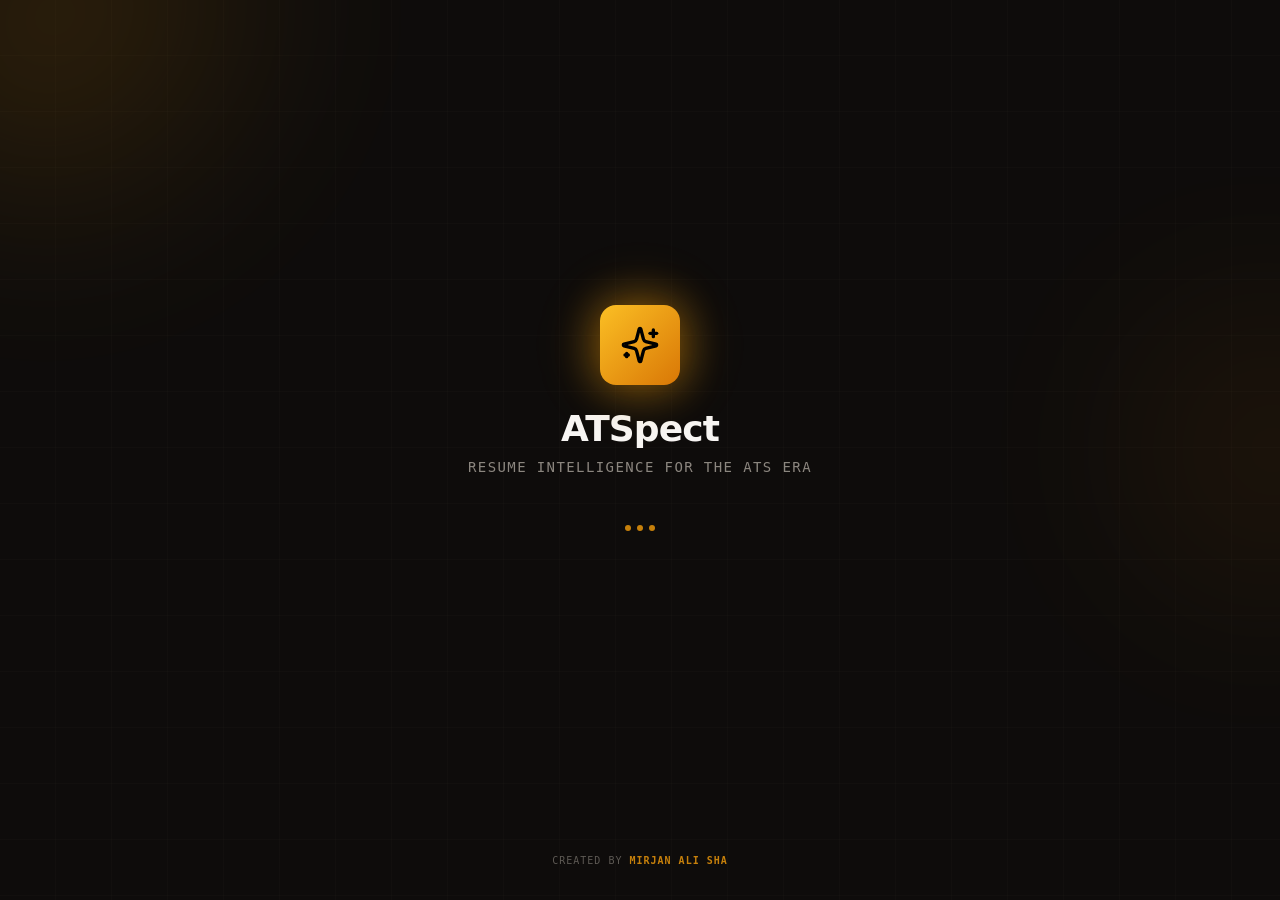
<file: index.html>
<!doctype html><html lang="en"><head><meta charset="utf-8"/><link rel="icon" href="./assets/logo192.png"/><meta name="viewport" content="width=device-width,initial-scale=1"/><meta name="theme-color" content="#000000"/><meta name="description" content="Resume Intelligence for the ATS era"/><link rel="apple-touch-icon" href="./assets/logo192.png"/><link rel="manifest" href="./manifest.json"/><link rel="preconnect" href="https://fonts.googleapis.com"/><link rel="preconnect" href="https://fonts.gstatic.com" crossorigin/><link href="https://fonts.googleapis.com/css2?family=Inter:wght@400;500;600;700&display=swap" rel="stylesheet"/><title>ATSpect</title><script defer="defer" src="./static/js/main.992b1c79.js"></script><link href="./static/css/main.0b46430b.css" rel="stylesheet"></head><body><noscript>You need to enable JavaScript to run this app.</noscript><div id="root"></div></body></html>
</file>
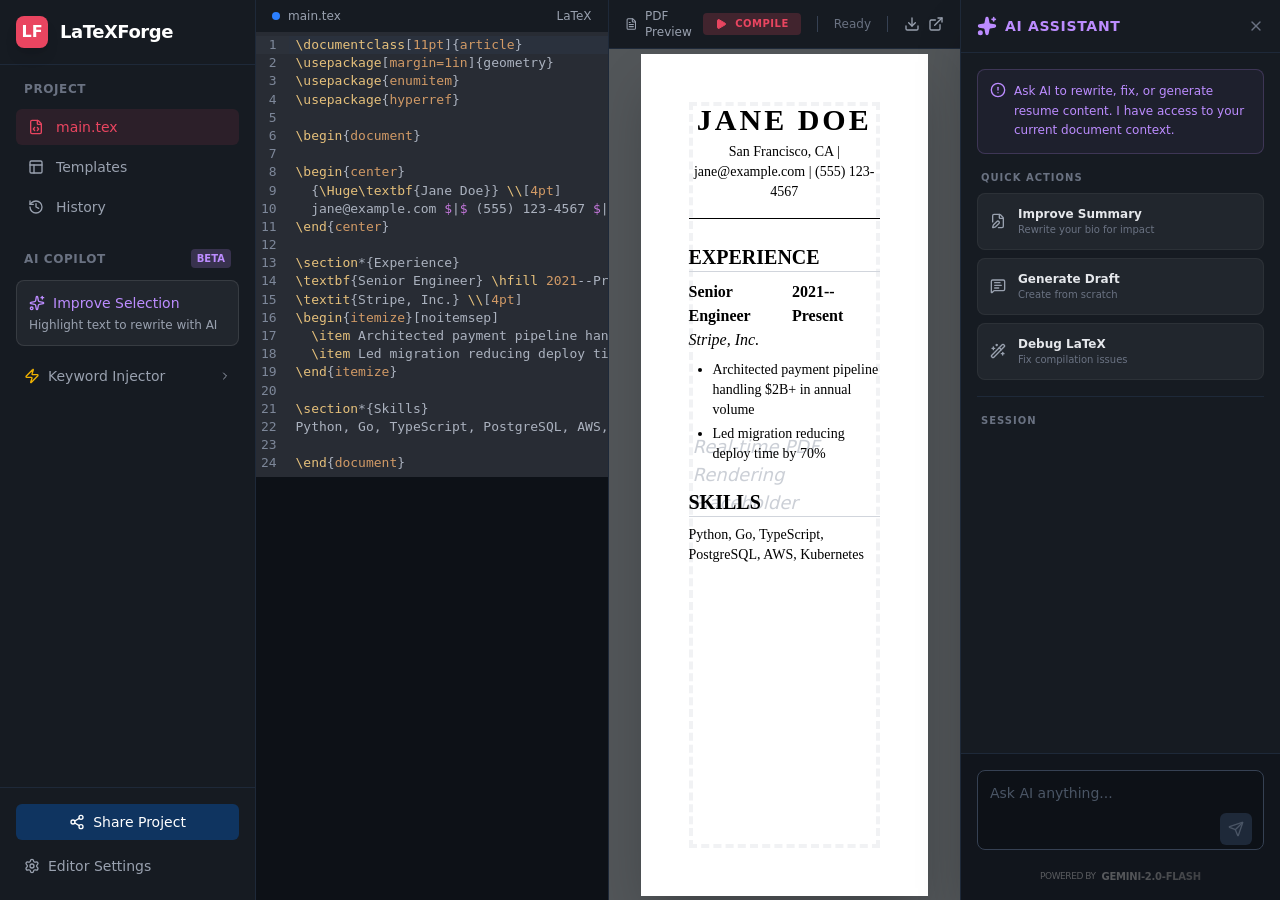
<file: latex-forge/index.html>
<!doctype html>
<html lang="en">
  <head>
    <meta charset="UTF-8" />
    <link rel="icon" type="image/svg+xml" href="./favicon.svg" />
    <meta name="viewport" content="width=device-width, initial-scale=1.0" />
    <title>latex-forge</title>
    <script type="module" crossorigin src="./assets/index-DYXG0Wok.js"></script>
    <link rel="stylesheet" crossorigin href="./assets/index-DCpKGSzv.css">
  </head>
  <body>
    <div id="root"></div>
  </body>
</html>
</file>
<file: static/css/main.0b46430b.css>
*,:after,:before{--tw-border-spacing-x:0;--tw-border-spacing-y:0;--tw-translate-x:0;--tw-translate-y:0;--tw-rotate:0;--tw-skew-x:0;--tw-skew-y:0;--tw-scale-x:1;--tw-scale-y:1;--tw-pan-x: ;--tw-pan-y: ;--tw-pinch-zoom: ;--tw-scroll-snap-strictness:proximity;--tw-gradient-from-position: ;--tw-gradient-via-position: ;--tw-gradient-to-position: ;--tw-ordinal: ;--tw-slashed-zero: ;--tw-numeric-figure: ;--tw-numeric-spacing: ;--tw-numeric-fraction: ;--tw-ring-inset: ;--tw-ring-offset-width:0px;--tw-ring-offset-color:#fff;--tw-ring-color:#3b82f680;--tw-ring-offset-shadow:0 0 #0000;--tw-ring-shadow:0 0 #0000;--tw-shadow:0 0 #0000;--tw-shadow-colored:0 0 #0000;--tw-blur: ;--tw-brightness: ;--tw-contrast: ;--tw-grayscale: ;--tw-hue-rotate: ;--tw-invert: ;--tw-saturate: ;--tw-sepia: ;--tw-drop-shadow: ;--tw-backdrop-blur: ;--tw-backdrop-brightness: ;--tw-backdrop-contrast: ;--tw-backdrop-grayscale: ;--tw-backdrop-hue-rotate: ;--tw-backdrop-invert: ;--tw-backdrop-opacity: ;--tw-backdrop-saturate: ;--tw-backdrop-sepia: ;--tw-contain-size: ;--tw-contain-layout: ;--tw-contain-paint: ;--tw-contain-style: }::backdrop{--tw-border-spacing-x:0;--tw-border-spacing-y:0;--tw-translate-x:0;--tw-translate-y:0;--tw-rotate:0;--tw-skew-x:0;--tw-skew-y:0;--tw-scale-x:1;--tw-scale-y:1;--tw-pan-x: ;--tw-pan-y: ;--tw-pinch-zoom: ;--tw-scroll-snap-strictness:proximity;--tw-gradient-from-position: ;--tw-gradient-via-position: ;--tw-gradient-to-position: ;--tw-ordinal: ;--tw-slashed-zero: ;--tw-numeric-figure: ;--tw-numeric-spacing: ;--tw-numeric-fraction: ;--tw-ring-inset: ;--tw-ring-offset-width:0px;--tw-ring-offset-color:#fff;--tw-ring-color:#3b82f680;--tw-ring-offset-shadow:0 0 #0000;--tw-ring-shadow:0 0 #0000;--tw-shadow:0 0 #0000;--tw-shadow-colored:0 0 #0000;--tw-blur: ;--tw-brightness: ;--tw-contrast: ;--tw-grayscale: ;--tw-hue-rotate: ;--tw-invert: ;--tw-saturate: ;--tw-sepia: ;--tw-drop-shadow: ;--tw-backdrop-blur: ;--tw-backdrop-brightness: ;--tw-backdrop-contrast: ;--tw-backdrop-grayscale: ;--tw-backdrop-hue-rotate: ;--tw-backdrop-invert: ;--tw-backdrop-opacity: ;--tw-backdrop-saturate: ;--tw-backdrop-sepia: ;--tw-contain-size: ;--tw-contain-layout: ;--tw-contain-paint: ;--tw-contain-style: }/*
! tailwindcss v3.4.19 | MIT License | https://tailwindcss.com
*/*,:after,:before{border:0 solid #e5e7eb;box-sizing:border-box}:after,:before{--tw-content:""}:host,html{-webkit-text-size-adjust:100%;font-feature-settings:normal;-webkit-tap-highlight-color:transparent;font-family:Inter,-apple-system,BlinkMacSystemFont,system-ui,sans-serif;font-variation-settings:normal;line-height:1.5;tab-size:4}body{line-height:inherit;margin:0}hr{border-top-width:1px;color:inherit;height:0}abbr:where([title]){-webkit-text-decoration:underline dotted;text-decoration:underline dotted}h1,h2,h3,h4,h5,h6{font-size:inherit;font-weight:inherit}a{color:inherit;text-decoration:inherit}b,strong{font-weight:bolder}code,kbd,pre,samp{font-feature-settings:normal;font-family:JetBrains Mono,ui-monospace,SFMono-Regular,monospace;font-size:1em;font-variation-settings:normal}small{font-size:80%}sub,sup{font-size:75%;line-height:0;position:relative;vertical-align:initial}sub{bottom:-.25em}sup{top:-.5em}table{border-collapse:collapse;border-color:inherit;text-indent:0}button,input,optgroup,select,textarea{font-feature-settings:inherit;color:inherit;font-family:inherit;font-size:100%;font-variation-settings:inherit;font-weight:inherit;letter-spacing:inherit;line-height:inherit;margin:0;padding:0}button,select{text-transform:none}button,input:where([type=button]),input:where([type=reset]),input:where([type=submit]){-webkit-appearance:button;background-color:initial;background-image:none}:-moz-focusring{outline:auto}:-moz-ui-invalid{box-shadow:none}progress{vertical-align:initial}::-webkit-inner-spin-button,::-webkit-outer-spin-button{height:auto}[type=search]{-webkit-appearance:textfield;outline-offset:-2px}::-webkit-search-decoration{-webkit-appearance:none}::-webkit-file-upload-button{-webkit-appearance:button;font:inherit}summary{display:list-item}blockquote,dd,dl,figure,h1,h2,h3,h4,h5,h6,hr,p,pre{margin:0}fieldset{margin:0}fieldset,legend{padding:0}menu,ol,ul{list-style:none;margin:0;padding:0}dialog{padding:0}textarea{resize:vertical}input::placeholder,textarea::placeholder{color:#9ca3af;opacity:1}[role=button],button{cursor:pointer}:disabled{cursor:default}audio,canvas,embed,iframe,img,object,svg,video{display:block;vertical-align:middle}img,video{height:auto;max-width:100%}[hidden]:where(:not([hidden=until-found])){display:none}:root{--background:40 30% 98%;--foreground:24 10% 10%;--card:0 0% 100%;--card-foreground:24 10% 10%;--popover:0 0% 100%;--popover-foreground:24 10% 10%;--primary:36 96% 50%;--primary-foreground:24 30% 6%;--secondary:36 25% 94%;--secondary-foreground:24 10% 12%;--muted:36 20% 94%;--muted-foreground:24 6% 40%;--accent:36 80% 56%;--accent-foreground:24 30% 6%;--destructive:0 84% 56%;--destructive-foreground:0 0% 98%;--border:36 16% 86%;--input:36 16% 86%;--ring:36 96% 50%;--chart-1:36 96% 50%;--chart-2:160 70% 42%;--chart-3:0 84% 56%;--chart-4:200 70% 50%;--chart-5:280 50% 50%;--radius:0.75rem}.dark{--background:24 10% 5%;--foreground:36 20% 96%;--card:24 12% 8%;--card-foreground:36 20% 96%;--popover:24 12% 8%;--popover-foreground:36 20% 96%;--primary:36 96% 56%;--primary-foreground:24 30% 6%;--secondary:24 8% 14%;--secondary-foreground:36 20% 96%;--muted:24 8% 14%;--muted-foreground:36 8% 64%;--accent:36 96% 56%;--accent-foreground:24 30% 6%;--destructive:0 70% 48%;--destructive-foreground:0 0% 98%;--border:24 8% 18%;--input:24 8% 18%;--ring:36 96% 56%;--chart-1:36 96% 60%;--chart-2:160 60% 48%;--chart-3:0 70% 60%;--chart-4:200 60% 58%;--chart-5:280 50% 60%}*{border-color:#e1dcd6;border-color:hsl(var(--border))}#root,body,html{height:100%;overflow-x:hidden}body{-webkit-font-smoothing:antialiased;-moz-osx-font-smoothing:grayscale;background-color:#fbfaf8;background-color:hsl(var(--background));color:#1c1917;color:hsl(var(--foreground));font-family:Inter,-apple-system,BlinkMacSystemFont,system-ui,sans-serif}::selection{background:#fba42359;color:#140e0b}.sr-only{clip:rect(0,0,0,0);border-width:0;height:1px;margin:-1px;overflow:hidden;padding:0;position:absolute;white-space:nowrap;width:1px}.pointer-events-none{pointer-events:none}.pointer-events-auto{pointer-events:auto}.fixed{position:fixed}.absolute{position:absolute}.relative{position:relative}.-inset-4{inset:-1rem}.inset-0{inset:0}.inset-x-0{left:0;right:0}.inset-y-0{bottom:0;top:0}.bottom-0{bottom:0}.bottom-2{bottom:.5rem}.bottom-8{bottom:2rem}.left-0{left:0}.left-2{left:.5rem}.right-0{right:0}.right-1\.5{right:.375rem}.right-2{right:.5rem}.right-3{right:.75rem}.right-4{right:1rem}.top-0{top:0}.top-1\/2{top:50%}.top-4{top:1rem}.z-0{z-index:0}.z-10{z-index:10}.z-20{z-index:20}.z-50{z-index:50}.mx-auto{margin-left:auto;margin-right:auto}.mb-1{margin-bottom:.25rem}.mb-1\.5{margin-bottom:.375rem}.mb-12{margin-bottom:3rem}.mb-16{margin-bottom:4rem}.mb-2{margin-bottom:.5rem}.mb-3{margin-bottom:.75rem}.mb-4{margin-bottom:1rem}.mb-5{margin-bottom:1.25rem}.mb-6{margin-bottom:1.5rem}.ml-auto{margin-left:auto}.mt-0\.5{margin-top:.125rem}.mt-1{margin-top:.25rem}.mt-1\.5{margin-top:.375rem}.mt-2{margin-top:.5rem}.mt-3{margin-top:.75rem}.mt-4{margin-top:1rem}.mt-5{margin-top:1.25rem}.mt-7{margin-top:1.75rem}.mt-8{margin-top:2rem}.line-clamp-2{-webkit-box-orient:vertical;-webkit-line-clamp:2;display:-webkit-box;overflow:hidden}.block{display:block}.inline-block{display:inline-block}.inline{display:inline}.flex{display:flex}.inline-flex{display:inline-flex}.grid{display:grid}.contents{display:contents}.hidden{display:none}.h-1\.5{height:.375rem}.h-10{height:2.5rem}.h-11{height:2.75rem}.h-12{height:3rem}.h-2\.5{height:.625rem}.h-20{height:5rem}.h-3{height:.75rem}.h-3\.5{height:.875rem}.h-4{height:1rem}.h-5{height:1.25rem}.h-6{height:1.5rem}.h-7{height:1.75rem}.h-8{height:2rem}.h-9{height:2.25rem}.h-auto{height:auto}.h-full{height:100%}.h-screen{height:100vh}.max-h-\[calc\(100vh-160px\)\]{max-height:calc(100vh - 160px)}.min-h-\[220px\]{min-height:220px}.min-h-\[80px\]{min-height:80px}.min-h-screen{min-height:100vh}.w-1\.5{width:.375rem}.w-10{width:2.5rem}.w-11{width:2.75rem}.w-12{width:3rem}.w-2\.5{width:.625rem}.w-20{width:5rem}.w-3{width:.75rem}.w-3\.5{width:.875rem}.w-3\/4{width:75%}.w-4{width:1rem}.w-5{width:1.25rem}.w-6{width:1.5rem}.w-7{width:1.75rem}.w-8{width:2rem}.w-9{width:2.25rem}.w-full{width:100%}.min-w-0{min-width:0}.min-w-\[140px\]{min-width:140px}.min-w-\[2\.2rem\]{min-width:2.2rem}.min-w-\[200px\]{min-width:200px}.min-w-\[240px\]{min-width:240px}.max-w-2xl{max-width:42rem}.max-w-4xl{max-width:56rem}.max-w-5xl{max-width:64rem}.max-w-7xl{max-width:80rem}.max-w-\[200px\]{max-width:200px}.max-w-md{max-width:28rem}.flex-1{flex:1 1}.shrink-0{flex-shrink:0}.origin-\[--radix-tooltip-content-transform-origin\]{transform-origin:var(--radix-tooltip-content-transform-origin)}.-translate-y-1\/2{--tw-translate-y:-50%}.-rotate-90,.-translate-y-1\/2{transform:translate(var(--tw-translate-x),var(--tw-translate-y)) rotate(var(--tw-rotate)) skewX(var(--tw-skew-x)) skewY(var(--tw-skew-y)) scaleX(var(--tw-scale-x)) scaleY(var(--tw-scale-y))}.-rotate-90{--tw-rotate:-90deg}.rotate-180{--tw-rotate:180deg}.rotate-180,.transform{transform:translate(var(--tw-translate-x),var(--tw-translate-y)) rotate(var(--tw-rotate)) skewX(var(--tw-skew-x)) skewY(var(--tw-skew-y)) scaleX(var(--tw-scale-x)) scaleY(var(--tw-scale-y))}@keyframes anim-blink{0%,to{opacity:1}50%{opacity:.25}}.animate-anim-blink{animation:anim-blink 1.2s ease-in-out infinite}@keyframes anim-float{0%,to{transform:translateY(0)}50%{transform:translateY(-6px)}}.animate-anim-float{animation:anim-float 5s ease-in-out infinite}@keyframes bounce{0%,to{animation-timing-function:cubic-bezier(.8,0,1,1);transform:translateY(-25%)}50%{animation-timing-function:cubic-bezier(0,0,.2,1);transform:none}}.animate-bounce{animation:bounce 1s infinite}@keyframes fade-up{0%{opacity:0;transform:translateY(12px)}to{opacity:1;transform:translateY(0)}}.animate-fade-up{animation:fade-up .5s ease-out both}@keyframes pulse{50%{opacity:.5}}.animate-pulse{animation:pulse 2s cubic-bezier(.4,0,.6,1) infinite}@keyframes pulse-beam{0%,to{opacity:.4;transform:scale(.9)}50%{opacity:1;transform:scale(1.1)}}.animate-pulse-beam{animation:pulse-beam 1.4s ease-in-out infinite}@keyframes spin{to{transform:rotate(1turn)}}.animate-spin{animation:spin 1s linear infinite}.cursor-help{cursor:help}.cursor-not-allowed{cursor:not-allowed}.cursor-pointer{cursor:pointer}.select-none{-webkit-user-select:none;user-select:none}.resize-y{resize:vertical}.list-none{list-style-type:none}.appearance-none{-webkit-appearance:none;appearance:none}.grid-cols-1{grid-template-columns:repeat(1,minmax(0,1fr))}.grid-cols-2{grid-template-columns:repeat(2,minmax(0,1fr))}.flex-col{flex-direction:column}.flex-col-reverse{flex-direction:column-reverse}.flex-wrap{flex-wrap:wrap}.place-items-center{place-items:center}.items-start{align-items:flex-start}.items-center{align-items:center}.justify-center{justify-content:center}.justify-between{justify-content:space-between}.gap-0\.5{gap:.125rem}.gap-1{gap:.25rem}.gap-1\.5{gap:.375rem}.gap-2{gap:.5rem}.gap-2\.5{gap:.625rem}.gap-3{gap:.75rem}.gap-4{gap:1rem}.gap-5{gap:1.25rem}.gap-x-6{column-gap:1.5rem}.gap-y-3{row-gap:.75rem}.space-y-1\.5>:not([hidden])~:not([hidden]){--tw-space-y-reverse:0;margin-bottom:calc(.375rem*var(--tw-space-y-reverse));margin-top:calc(.375rem*(1 - var(--tw-space-y-reverse)))}.space-y-2>:not([hidden])~:not([hidden]){--tw-space-y-reverse:0;margin-bottom:calc(.5rem*var(--tw-space-y-reverse));margin-top:calc(.5rem*(1 - var(--tw-space-y-reverse)))}.space-y-3>:not([hidden])~:not([hidden]){--tw-space-y-reverse:0;margin-bottom:calc(.75rem*var(--tw-space-y-reverse));margin-top:calc(.75rem*(1 - var(--tw-space-y-reverse)))}.space-y-4>:not([hidden])~:not([hidden]){--tw-space-y-reverse:0;margin-bottom:calc(1rem*var(--tw-space-y-reverse));margin-top:calc(1rem*(1 - var(--tw-space-y-reverse)))}.self-start{align-self:flex-start}.overflow-hidden{overflow:hidden}.overflow-y-auto{overflow-y:auto}.truncate{overflow:hidden;text-overflow:ellipsis}.truncate,.whitespace-nowrap{white-space:nowrap}.rounded{border-radius:.25rem}.rounded-2xl{border-radius:1rem}.rounded-full{border-radius:9999px}.rounded-lg{border-radius:.75rem;border-radius:var(--radius)}.rounded-md{border-radius:calc(.75rem - 2px);border-radius:calc(var(--radius) - 2px)}.rounded-sm{border-radius:calc(.75rem - 4px);border-radius:calc(var(--radius) - 4px)}.rounded-xl{border-radius:.75rem}.border{border-width:1px}.border-2{border-width:2px}.border-b{border-bottom-width:1px}.border-l{border-left-width:1px}.border-r{border-right-width:1px}.border-t{border-top-width:1px}.border-dashed{border-style:dashed}.border-amber-500{--tw-border-opacity:1;border-color:#f59e0b;border-color:rgb(245 158 11/var(--tw-border-opacity,1))}.border-amber-500\/10{border-color:#f59e0b1a}.border-amber-500\/30{border-color:#f59e0b4d}.border-amber-500\/40{border-color:#f59e0b66}.border-border{border-color:#e1dcd6;border-color:hsl(var(--border))}.border-border\/50{border-color:#e1dcd680;border-color:hsl(var(--border)/.5)}.border-border\/60{border-color:#e1dcd699;border-color:hsl(var(--border)/.6)}.border-emerald-500\/20{border-color:#10b98133}.border-emerald-500\/30{border-color:#10b9814d}.border-emerald-500\/40{border-color:#10b98166}.border-emerald-500\/50{border-color:#10b98180}.border-input{border-color:#e1dcd6;border-color:hsl(var(--input))}.border-red-500\/10{border-color:#ef44441a}.border-red-500\/40{border-color:#ef444466}.border-transparent{border-color:#0000}.border-yellow-500\/40{border-color:#eab30866}.bg-amber-500{--tw-bg-opacity:1;background-color:#f59e0b;background-color:rgb(245 158 11/var(--tw-bg-opacity,1))}.bg-amber-500\/10{background-color:#f59e0b1a}.bg-amber-500\/15{background-color:#f59e0b26}.bg-amber-500\/20{background-color:#f59e0b33}.bg-amber-500\/5{background-color:#f59e0b0d}.bg-amber-500\/80{background-color:#f59e0bcc}.bg-amber-500\/\[0\.03\]{background-color:#f59e0b08}.bg-background{background-color:#fbfaf8;background-color:hsl(var(--background))}.bg-background\/40{background-color:#fbfaf866;background-color:hsl(var(--background)/.4)}.bg-background\/60{background-color:#fbfaf899;background-color:hsl(var(--background)/.6)}.bg-background\/70{background-color:#fbfaf8b3;background-color:hsl(var(--background)/.7)}.bg-black\/80{background-color:#000c}.bg-card\/40{background-color:#fff6;background-color:hsl(var(--card)/.4)}.bg-card\/60{background-color:#fff9;background-color:hsl(var(--card)/.6)}.bg-card\/70{background-color:#ffffffb3;background-color:hsl(var(--card)/.7)}.bg-destructive{background-color:#ed3131;background-color:hsl(var(--destructive))}.bg-emerald-500\/10{background-color:#10b9811a}.bg-emerald-500\/15{background-color:#10b98126}.bg-emerald-500\/5{background-color:#10b9810d}.bg-popover{background-color:#fff;background-color:hsl(var(--popover))}.bg-primary{background-color:#fa9805;background-color:hsl(var(--primary))}.bg-red-500\/10{background-color:#ef44441a}.bg-red-500\/15{background-color:#ef444426}.bg-red-500\/5{background-color:#ef44440d}.bg-secondary{background-color:#f4f0ec;background-color:hsl(var(--secondary))}.bg-secondary\/30{background-color:#f4f0ec4d;background-color:hsl(var(--secondary)/.3)}.bg-secondary\/40{background-color:#f4f0ec66;background-color:hsl(var(--secondary)/.4)}.bg-secondary\/60{background-color:#f4f0ec99;background-color:hsl(var(--secondary)/.6)}.bg-white{--tw-bg-opacity:1;background-color:#fff;background-color:rgb(255 255 255/var(--tw-bg-opacity,1))}.bg-white\/80{background-color:#fffc}.bg-yellow-500\/10{background-color:#eab3081a}.bg-gradient-to-br{background-image:linear-gradient(to bottom right,var(--tw-gradient-stops))}.from-amber-400{--tw-gradient-from:#fbbf24 var(--tw-gradient-from-position);--tw-gradient-to:#fbbf2400 var(--tw-gradient-to-position);--tw-gradient-stops:var(--tw-gradient-from),var(--tw-gradient-to)}.to-amber-600{--tw-gradient-to:#d97706 var(--tw-gradient-to-position)}.p-0{padding:0}.p-0\.5{padding:.125rem}.p-1\.5{padding:.375rem}.p-2{padding:.5rem}.p-3{padding:.75rem}.p-3\.5{padding:.875rem}.p-4{padding:1rem}.p-5{padding:1.25rem}.p-6{padding:1.5rem}.p-8{padding:2rem}.px-1{padding-left:.25rem;padding-right:.25rem}.px-1\.5{padding-left:.375rem;padding-right:.375rem}.px-2{padding-left:.5rem;padding-right:.5rem}.px-2\.5{padding-left:.625rem;padding-right:.625rem}.px-3{padding-left:.75rem;padding-right:.75rem}.px-4{padding-left:1rem;padding-right:1rem}.px-5{padding-left:1.25rem;padding-right:1.25rem}.px-8{padding-left:2rem;padding-right:2rem}.py-0\.5{padding-bottom:.125rem;padding-top:.125rem}.py-1{padding-bottom:.25rem;padding-top:.25rem}.py-1\.5{padding-bottom:.375rem;padding-top:.375rem}.py-10{padding-bottom:2.5rem;padding-top:2.5rem}.py-12{padding-bottom:3rem;padding-top:3rem}.py-2{padding-bottom:.5rem;padding-top:.5rem}.py-2\.5{padding-bottom:.625rem;padding-top:.625rem}.py-3{padding-bottom:.75rem;padding-top:.75rem}.pb-16{padding-bottom:4rem}.pb-2{padding-bottom:.5rem}.pb-3{padding-bottom:.75rem}.pb-6{padding-bottom:1.5rem}.pb-8{padding-bottom:2rem}.pl-2\.5{padding-left:.625rem}.pl-7{padding-left:1.75rem}.pr-2{padding-right:.5rem}.pr-7{padding-right:1.75rem}.pt-12{padding-top:3rem}.pt-5{padding-top:1.25rem}.text-left{text-align:left}.text-center{text-align:center}.text-right{text-align:right}.font-display{font-family:Bricolage Grotesque,Space Grotesk,system-ui,sans-serif}.font-mono{font-family:JetBrains Mono,ui-monospace,SFMono-Regular,monospace}.font-sans{font-family:Inter,-apple-system,BlinkMacSystemFont,system-ui,sans-serif}.text-2xl{font-size:1.5rem;line-height:2rem}.text-3xl{font-size:1.875rem;line-height:2.25rem}.text-4xl{font-size:2.25rem;line-height:2.5rem}.text-\[10\.5px\]{font-size:10.5px}.text-\[10px\]{font-size:10px}.text-\[11\.5px\]{font-size:11.5px}.text-\[11px\]{font-size:11px}.text-\[12px\]{font-size:12px}.text-\[15px\]{font-size:15px}.text-\[9px\]{font-size:9px}.text-base{font-size:1rem;line-height:1.5rem}.text-lg{font-size:1.125rem;line-height:1.75rem}.text-sm{font-size:.875rem;line-height:1.25rem}.text-xl{font-size:1.25rem;line-height:1.75rem}.text-xs{font-size:.75rem;line-height:1rem}.font-bold{font-weight:700}.font-medium{font-weight:500}.font-semibold{font-weight:600}.uppercase{text-transform:uppercase}.capitalize{text-transform:capitalize}.italic{font-style:italic}.tabular-nums{--tw-numeric-spacing:tabular-nums;font-feature-settings:var(--tw-ordinal) var(--tw-slashed-zero) var(--tw-numeric-figure) var(--tw-numeric-spacing) var(--tw-numeric-fraction);font-variant-numeric:var(--tw-ordinal) var(--tw-slashed-zero) var(--tw-numeric-figure) var(--tw-numeric-spacing) var(--tw-numeric-fraction)}.leading-\[1\.05\]{line-height:1.05}.leading-none{line-height:1}.leading-relaxed{line-height:1.625}.leading-snug{line-height:1.375}.leading-tight{line-height:1.25}.tracking-tight{letter-spacing:-.025em}.tracking-wide{letter-spacing:.025em}.tracking-widest{letter-spacing:.1em}.text-amber-500{--tw-text-opacity:1;color:#f59e0b;color:rgb(245 158 11/var(--tw-text-opacity,1))}.text-amber-500\/80{color:#f59e0bcc}.text-amber-600{--tw-text-opacity:1;color:#d97706;color:rgb(217 119 6/var(--tw-text-opacity,1))}.text-amber-600\/80{color:#d97706cc}.text-amber-700{--tw-text-opacity:1;color:#b45309;color:rgb(180 83 9/var(--tw-text-opacity,1))}.text-black{--tw-text-opacity:1;color:#000;color:rgb(0 0 0/var(--tw-text-opacity,1))}.text-black\/60{color:#0009}.text-destructive-foreground{color:#fafafa;color:hsl(var(--destructive-foreground))}.text-emerald-500{--tw-text-opacity:1;color:#10b981;color:rgb(16 185 129/var(--tw-text-opacity,1))}.text-emerald-600{--tw-text-opacity:1;color:#059669;color:rgb(5 150 105/var(--tw-text-opacity,1))}.text-emerald-700{--tw-text-opacity:1;color:#047857;color:rgb(4 120 87/var(--tw-text-opacity,1))}.text-emerald-800{--tw-text-opacity:1;color:#065f46;color:rgb(6 95 70/var(--tw-text-opacity,1))}.text-foreground{color:#1c1917;color:hsl(var(--foreground))}.text-foreground\/70{color:#1c1917b3;color:hsl(var(--foreground)/.7)}.text-foreground\/80{color:#1c1917cc;color:hsl(var(--foreground)/.8)}.text-foreground\/85{color:#1c1917d9;color:hsl(var(--foreground)/.85)}.text-muted-foreground{color:#6c6560;color:hsl(var(--muted-foreground))}.text-muted-foreground\/50{color:#6c656080;color:hsl(var(--muted-foreground)/.5)}.text-muted-foreground\/60{color:#6c656099;color:hsl(var(--muted-foreground)/.6)}.text-muted-foreground\/80{color:#6c6560cc;color:hsl(var(--muted-foreground)/.8)}.text-popover-foreground{color:#1c1917;color:hsl(var(--popover-foreground))}.text-primary{color:#fa9805;color:hsl(var(--primary))}.text-primary-foreground{color:#140e0b;color:hsl(var(--primary-foreground))}.text-red-500{--tw-text-opacity:1;color:#ef4444;color:rgb(239 68 68/var(--tw-text-opacity,1))}.text-red-600{--tw-text-opacity:1;color:#dc2626;color:rgb(220 38 38/var(--tw-text-opacity,1))}.text-red-600\/80{color:#dc2626cc}.text-secondary-foreground{color:#221e1c;color:hsl(var(--secondary-foreground))}.text-yellow-700{--tw-text-opacity:1;color:#a16207;color:rgb(161 98 7/var(--tw-text-opacity,1))}.line-through{-webkit-text-decoration-line:line-through;text-decoration-line:line-through}.decoration-red-500\/70{-webkit-text-decoration-color:#ef4444b3;text-decoration-color:#ef4444b3}.decoration-1{text-decoration-thickness:1px}.underline-offset-4{text-underline-offset:4px}.antialiased{-webkit-font-smoothing:antialiased;-moz-osx-font-smoothing:grayscale}.opacity-0{opacity:0}.opacity-100{opacity:1}.opacity-50{opacity:.5}.opacity-70{opacity:.7}.shadow-\[0_0_0_1px_rgba\(245\2c 158\2c 11\2c 0\.15\)\]{--tw-shadow:0 0 0 1px #f59e0b26;--tw-shadow-colored:0 0 0 1px var(--tw-shadow-color)}.shadow-\[0_0_0_1px_rgba\(245\2c 158\2c 11\2c 0\.15\)\],.shadow-\[0_0_10px_rgba\(245\2c 158\2c 11\2c 0\.3\)\]{box-shadow:0 0 #0000,0 0 #0000,var(--tw-shadow);box-shadow:var(--tw-ring-offset-shadow,0 0 #0000),var(--tw-ring-shadow,0 0 #0000),var(--tw-shadow)}.shadow-\[0_0_10px_rgba\(245\2c 158\2c 11\2c 0\.3\)\]{--tw-shadow:0 0 10px #f59e0b4d;--tw-shadow-colored:0 0 10px var(--tw-shadow-color)}.shadow-\[0_0_20px_rgba\(245\2c 158\2c 11\2c 0\.35\)\]{--tw-shadow:0 0 20px #f59e0b59;--tw-shadow-colored:0 0 20px var(--tw-shadow-color)}.shadow-\[0_0_20px_rgba\(245\2c 158\2c 11\2c 0\.35\)\],.shadow-\[0_0_40px_rgba\(245\2c 158\2c 11\2c 0\.4\)\]{box-shadow:0 0 #0000,0 0 #0000,var(--tw-shadow);box-shadow:var(--tw-ring-offset-shadow,0 0 #0000),var(--tw-ring-shadow,0 0 #0000),var(--tw-shadow)}.shadow-\[0_0_40px_rgba\(245\2c 158\2c 11\2c 0\.4\)\]{--tw-shadow:0 0 40px #f59e0b66;--tw-shadow-colored:0 0 40px var(--tw-shadow-color)}.shadow-\[0_8px_24px_-8px_rgba\(245\2c 158\2c 11\2c 0\.55\)\]{--tw-shadow:0 8px 24px -8px #f59e0b8c;--tw-shadow-colored:0 8px 24px -8px var(--tw-shadow-color)}.shadow-\[0_8px_24px_-8px_rgba\(245\2c 158\2c 11\2c 0\.55\)\],.shadow-lg{box-shadow:0 0 #0000,0 0 #0000,var(--tw-shadow);box-shadow:var(--tw-ring-offset-shadow,0 0 #0000),var(--tw-ring-shadow,0 0 #0000),var(--tw-shadow)}.shadow-lg{--tw-shadow:0 10px 15px -3px #0000001a,0 4px 6px -4px #0000001a;--tw-shadow-colored:0 10px 15px -3px var(--tw-shadow-color),0 4px 6px -4px var(--tw-shadow-color)}.shadow-md{--tw-shadow:0 4px 6px -1px #0000001a,0 2px 4px -2px #0000001a;--tw-shadow-colored:0 4px 6px -1px var(--tw-shadow-color),0 2px 4px -2px var(--tw-shadow-color)}.shadow-md,.shadow-sm{box-shadow:0 0 #0000,0 0 #0000,var(--tw-shadow);box-shadow:var(--tw-ring-offset-shadow,0 0 #0000),var(--tw-ring-shadow,0 0 #0000),var(--tw-shadow)}.shadow-sm{--tw-shadow:0 1px 2px 0 #0000000d;--tw-shadow-colored:0 1px 2px 0 var(--tw-shadow-color)}.outline-none{outline:2px solid #0000;outline-offset:2px}.outline{outline-style:solid}.ring-offset-background{--tw-ring-offset-color:hsl(var(--background))}.blur-xl{--tw-blur:blur(24px)}.blur-xl,.invert{filter:var(--tw-blur) var(--tw-brightness) var(--tw-contrast) var(--tw-grayscale) var(--tw-hue-rotate) var(--tw-invert) var(--tw-saturate) var(--tw-sepia) var(--tw-drop-shadow)}.invert{--tw-invert:invert(100%)}.filter{filter:var(--tw-blur) var(--tw-brightness) var(--tw-contrast) var(--tw-grayscale) var(--tw-hue-rotate) var(--tw-invert) var(--tw-saturate) var(--tw-sepia) var(--tw-drop-shadow)}.backdrop-blur{--tw-backdrop-blur:blur(8px)}.backdrop-blur,.backdrop-blur-md{-webkit-backdrop-filter:var(--tw-backdrop-blur) var(--tw-backdrop-brightness) var(--tw-backdrop-contrast) var(--tw-backdrop-grayscale) var(--tw-backdrop-hue-rotate) var(--tw-backdrop-invert) var(--tw-backdrop-opacity) var(--tw-backdrop-saturate) var(--tw-backdrop-sepia);backdrop-filter:var(--tw-backdrop-blur) var(--tw-backdrop-brightness) var(--tw-backdrop-contrast) var(--tw-backdrop-grayscale) var(--tw-backdrop-hue-rotate) var(--tw-backdrop-invert) var(--tw-backdrop-opacity) var(--tw-backdrop-saturate) var(--tw-backdrop-sepia)}.backdrop-blur-md{--tw-backdrop-blur:blur(12px)}.transition{transition-duration:.15s;transition-property:color,background-color,border-color,fill,stroke,opacity,box-shadow,transform,filter,-webkit-text-decoration-color,-webkit-backdrop-filter;transition-property:color,background-color,border-color,text-decoration-color,fill,stroke,opacity,box-shadow,transform,filter,backdrop-filter;transition-property:color,background-color,border-color,text-decoration-color,fill,stroke,opacity,box-shadow,transform,filter,backdrop-filter,-webkit-text-decoration-color,-webkit-backdrop-filter;transition-timing-function:cubic-bezier(.4,0,.2,1)}.transition-all{transition-duration:.15s;transition-property:all;transition-timing-function:cubic-bezier(.4,0,.2,1)}.transition-colors{transition-duration:.15s;transition-property:color,background-color,border-color,fill,stroke,-webkit-text-decoration-color;transition-property:color,background-color,border-color,text-decoration-color,fill,stroke;transition-property:color,background-color,border-color,text-decoration-color,fill,stroke,-webkit-text-decoration-color;transition-timing-function:cubic-bezier(.4,0,.2,1)}.transition-opacity{transition-duration:.15s;transition-property:opacity;transition-timing-function:cubic-bezier(.4,0,.2,1)}.transition-shadow{transition-duration:.15s;transition-property:box-shadow;transition-timing-function:cubic-bezier(.4,0,.2,1)}.transition-transform{transition-duration:.15s;transition-property:transform;transition-timing-function:cubic-bezier(.4,0,.2,1)}.duration-1000{transition-duration:1s}.duration-500{transition-duration:.5s}.duration-700{transition-duration:.7s}.ease-in-out{transition-timing-function:cubic-bezier(.4,0,.2,1)}@keyframes enter{0%{opacity:1;opacity:var(--tw-enter-opacity,1);transform:translateZ(0) scaleX(1) rotate(0);transform:translate3d(var(--tw-enter-translate-x,0),var(--tw-enter-translate-y,0),0) scale3d(var(--tw-enter-scale,1),var(--tw-enter-scale,1),var(--tw-enter-scale,1)) rotate(var(--tw-enter-rotate,0))}}@keyframes exit{to{opacity:1;opacity:var(--tw-exit-opacity,1);transform:translateZ(0) scaleX(1) rotate(0);transform:translate3d(var(--tw-exit-translate-x,0),var(--tw-exit-translate-y,0),0) scale3d(var(--tw-exit-scale,1),var(--tw-exit-scale,1),var(--tw-exit-scale,1)) rotate(var(--tw-exit-rotate,0))}}.animate-in{--tw-enter-opacity:initial;--tw-enter-scale:initial;--tw-enter-rotate:initial;--tw-enter-translate-x:initial;--tw-enter-translate-y:initial;animation-duration:.15s;animation-name:enter}.fade-in-0{--tw-enter-opacity:0}.zoom-in-95{--tw-enter-scale:.95}.duration-1000{animation-duration:1s}.duration-500{animation-duration:.5s}.duration-700{animation-duration:.7s}.ease-in-out{animation-timing-function:cubic-bezier(.4,0,.2,1)}.\!running{animation-play-state:running!important}.running{animation-play-state:running}.bg-tech-grid{background-image:linear-gradient(90deg,#e1dcd666 1px,#0000 0),linear-gradient(180deg,#e1dcd666 1px,#0000 0);background-image:linear-gradient(to right,hsl(var(--border)/.4) 1px,#0000 1px),linear-gradient(to bottom,hsl(var(--border)/.4) 1px,#0000 1px);background-position:-1px -1px;background-size:56px 56px}.dark .bg-tech-grid{background-image:linear-gradient(90deg,#413a2f2e 1px,#0000 0),linear-gradient(180deg,#413a2f2e 1px,#0000 0)}.bg-tech-dots{background-image:radial-gradient(#e1dcd68c 1px,#0000 0);background-image:radial-gradient(hsl(var(--border)/.55) 1px,#0000 1px);background-size:24px 24px}.dark .bg-tech-dots{background-image:radial-gradient(#594f402e 1px,#0000 0)}.ambient-blobs:after,.ambient-blobs:before{border-radius:9999px;content:"";filter:blur(80px);opacity:.55;pointer-events:none;position:absolute;z-index:0}.ambient-blobs:before{animation:blobA 18s ease-in-out infinite;background:radial-gradient(circle at 30% 30%,#f59e0b8c,#0000 60%);height:520px;left:-120px;top:-160px;width:520px}.ambient-blobs:after{animation:blobB 22s ease-in-out infinite;background:radial-gradient(circle at 70% 50%,#d977066b,#0000 60%);height:460px;right:-140px;top:220px;width:460px}.dark .ambient-blobs:before{opacity:.3}.dark .ambient-blobs:after{opacity:.24}@keyframes blobA{0%,to{transform:translate(0) scale(1)}50%{transform:translate(40px,30px) scale(1.06)}}@keyframes blobB{0%,to{transform:translate(0) scale(1)}50%{transform:translate(-30px,20px) scale(1.08)}}.grain-overlay:before{background-image:url("data:image/svg+xml;utf8,<svg xmlns='http://www.w3.org/2000/svg' width='160' height='160'><filter id='n'><feTurbulence type='fractalNoise' baseFrequency='0.9' numOctaves='2' stitchTiles='stitch'/><feColorMatrix values='0 0 0 0 0  0 0 0 0 0  0 0 0 0 0  0 0 0 0.8 0'/></filter><rect width='100%' height='100%' filter='url(%23n)'/></svg>");content:"";inset:0;mix-blend-mode:overlay;opacity:.06;pointer-events:none;position:absolute;z-index:1}.btn-shimmer{isolation:isolate;overflow:hidden;position:relative}.btn-shimmer:after{animation:btn-shimmer 2.4s ease-in-out infinite;background:linear-gradient(110deg,#0000 30%,#ffffff59 50%,#0000 70%);content:"";inset:0;pointer-events:none;position:absolute;transform:translateX(-120%)}.text-amber-gradient{animation:anim-gradient-text 6s ease-in-out infinite;-webkit-background-clip:text;background-clip:text;background-image:linear-gradient(90deg,#fbbf24,#f59e0b,#d97706,#f59e0b,#fbbf24);background-size:300% 100%;color:#0000}.tracing-beam{background:#493b2740;border-radius:9999px;height:2px;overflow:hidden;position:relative}.tracing-beam:after{animation:tracing-beam 1.6s ease-in-out infinite;background:linear-gradient(90deg,#0000,#f59e0b,#0000);content:"";height:100%;left:0;position:absolute;top:0;width:25%}.highlight-pulse{animation:pulse-ring 1.6s ease-out 2;box-shadow:0 0 0 0 #f59e0b99;outline:2px solid #f59e0bf2}.scroll-thin::-webkit-scrollbar{height:8px;width:8px}.scroll-thin::-webkit-scrollbar-thumb{background:#e1dcd6;background:hsl(var(--border));border-radius:8px}.scroll-thin::-webkit-scrollbar-track{background:#0000}.label-mono{font-family:JetBrains Mono,ui-monospace,monospace;font-size:11px;letter-spacing:.2em;text-transform:uppercase}[data-debug-wrapper=\"true\"]{display:contents!important}.placeholder\:text-muted-foreground::placeholder{color:#6c6560;color:hsl(var(--muted-foreground))}.hover\:border-amber-500\/30:hover{border-color:#f59e0b4d}.hover\:border-amber-500\/40:hover{border-color:#f59e0b66}.hover\:border-amber-500\/60:hover{border-color:#f59e0b99}.hover\:border-border:hover{border-color:#e1dcd6;border-color:hsl(var(--border))}.hover\:border-red-500\/30:hover{border-color:#ef44444d}.hover\:bg-accent:hover{background-color:#e9a135;background-color:hsl(var(--accent))}.hover\:bg-amber-400:hover{--tw-bg-opacity:1;background-color:#fbbf24;background-color:rgb(251 191 36/var(--tw-bg-opacity,1))}.hover\:bg-background:hover{background-color:#fbfaf8;background-color:hsl(var(--background))}.hover\:bg-card:hover{background-color:#fff;background-color:hsl(var(--card))}.hover\:bg-card\/70:hover{background-color:#ffffffb3;background-color:hsl(var(--card)/.7)}.hover\:bg-destructive\/90:hover{background-color:#ed3131e6;background-color:hsl(var(--destructive)/.9)}.hover\:bg-emerald-500\/15:hover{background-color:#10b98126}.hover\:bg-primary\/90:hover{background-color:#fa9805e6;background-color:hsl(var(--primary)/.9)}.hover\:bg-red-500\/10:hover{background-color:#ef44441a}.hover\:bg-secondary:hover{background-color:#f4f0ec;background-color:hsl(var(--secondary))}.hover\:bg-secondary\/40:hover{background-color:#f4f0ec66;background-color:hsl(var(--secondary)/.4)}.hover\:bg-secondary\/80:hover{background-color:#f4f0eccc;background-color:hsl(var(--secondary)/.8)}.hover\:text-accent-foreground:hover{color:#140e0b;color:hsl(var(--accent-foreground))}.hover\:text-amber-500:hover{--tw-text-opacity:1;color:#f59e0b;color:rgb(245 158 11/var(--tw-text-opacity,1))}.hover\:text-foreground:hover{color:#1c1917;color:hsl(var(--foreground))}.hover\:text-red-500:hover{--tw-text-opacity:1;color:#ef4444;color:rgb(239 68 68/var(--tw-text-opacity,1))}.hover\:underline:hover{-webkit-text-decoration-line:underline;text-decoration-line:underline}.hover\:opacity-100:hover{opacity:1}.focus\:border-amber-500\/50:focus{border-color:#f59e0b80}.focus\:outline-none:focus{outline:2px solid #0000;outline-offset:2px}.focus\:ring-1:focus{--tw-ring-offset-shadow:var(--tw-ring-inset) 0 0 0 var(--tw-ring-offset-width) var(--tw-ring-offset-color);--tw-ring-shadow:var(--tw-ring-inset) 0 0 0 calc(1px + var(--tw-ring-offset-width)) var(--tw-ring-color)}.focus\:ring-1:focus,.focus\:ring-2:focus{box-shadow:var(--tw-ring-offset-shadow),var(--tw-ring-shadow),0 0 #0000;box-shadow:var(--tw-ring-offset-shadow),var(--tw-ring-shadow),var(--tw-shadow,0 0 #0000)}.focus\:ring-2:focus{--tw-ring-offset-shadow:var(--tw-ring-inset) 0 0 0 var(--tw-ring-offset-width) var(--tw-ring-offset-color);--tw-ring-shadow:var(--tw-ring-inset) 0 0 0 calc(2px + var(--tw-ring-offset-width)) var(--tw-ring-color)}.focus\:ring-amber-500\/40:focus{--tw-ring-color:#f59e0b66}.focus\:ring-amber-500\/50:focus{--tw-ring-color:#f59e0b80}.focus\:ring-ring:focus{--tw-ring-color:hsl(var(--ring))}.focus\:ring-offset-2:focus{--tw-ring-offset-width:2px}.focus-visible\:outline-none:focus-visible{outline:2px solid #0000;outline-offset:2px}.focus-visible\:ring-2:focus-visible{--tw-ring-offset-shadow:var(--tw-ring-inset) 0 0 0 var(--tw-ring-offset-width) var(--tw-ring-offset-color);--tw-ring-shadow:var(--tw-ring-inset) 0 0 0 calc(2px + var(--tw-ring-offset-width)) var(--tw-ring-color);box-shadow:var(--tw-ring-offset-shadow),var(--tw-ring-shadow),0 0 #0000;box-shadow:var(--tw-ring-offset-shadow),var(--tw-ring-shadow),var(--tw-shadow,0 0 #0000)}.focus-visible\:ring-ring:focus-visible{--tw-ring-color:hsl(var(--ring))}.focus-visible\:ring-offset-2:focus-visible{--tw-ring-offset-width:2px}.disabled\:pointer-events-none:disabled{pointer-events:none}.disabled\:cursor-not-allowed:disabled{cursor:not-allowed}.disabled\:opacity-40:disabled{opacity:.4}.disabled\:opacity-50:disabled{opacity:.5}.disabled\:opacity-60:disabled{opacity:.6}.group:hover .group-hover\:text-amber-500{--tw-text-opacity:1;color:#f59e0b;color:rgb(245 158 11/var(--tw-text-opacity,1))}.group:hover .group-hover\:text-foreground{color:#1c1917;color:hsl(var(--foreground))}.group.toaster .group-\[\.toaster\]\:border-border{border-color:#e1dcd6;border-color:hsl(var(--border))}.group.toast .group-\[\.toast\]\:bg-muted{background-color:#f3f0ed;background-color:hsl(var(--muted))}.group.toast .group-\[\.toast\]\:bg-primary{background-color:#fa9805;background-color:hsl(var(--primary))}.group.toaster .group-\[\.toaster\]\:bg-background{background-color:#fbfaf8;background-color:hsl(var(--background))}.group.toast .group-\[\.toast\]\:text-muted-foreground{color:#6c6560;color:hsl(var(--muted-foreground))}.group.toast .group-\[\.toast\]\:text-primary-foreground{color:#140e0b;color:hsl(var(--primary-foreground))}.group.toaster .group-\[\.toaster\]\:text-foreground{color:#1c1917;color:hsl(var(--foreground))}.group.toaster .group-\[\.toaster\]\:shadow-lg{--tw-shadow:0 10px 15px -3px #0000001a,0 4px 6px -4px #0000001a;--tw-shadow-colored:0 10px 15px -3px var(--tw-shadow-color),0 4px 6px -4px var(--tw-shadow-color);box-shadow:0 0 #0000,0 0 #0000,var(--tw-shadow);box-shadow:var(--tw-ring-offset-shadow,0 0 #0000),var(--tw-ring-shadow,0 0 #0000),var(--tw-shadow)}.data-\[state\=open\]\:bg-secondary[data-state=open]{background-color:#f4f0ec;background-color:hsl(var(--secondary))}.data-\[state\=closed\]\:duration-300[data-state=closed]{transition-duration:.3s}.data-\[state\=open\]\:duration-500[data-state=open]{transition-duration:.5s}.data-\[state\=open\]\:animate-in[data-state=open]{--tw-enter-opacity:initial;--tw-enter-scale:initial;--tw-enter-rotate:initial;--tw-enter-translate-x:initial;--tw-enter-translate-y:initial;animation-duration:.15s;animation-name:enter}.data-\[state\=closed\]\:animate-out[data-state=closed]{--tw-exit-opacity:initial;--tw-exit-scale:initial;--tw-exit-rotate:initial;--tw-exit-translate-x:initial;--tw-exit-translate-y:initial;animation-duration:.15s;animation-name:exit}.data-\[state\=closed\]\:fade-out-0[data-state=closed]{--tw-exit-opacity:0}.data-\[state\=open\]\:fade-in-0[data-state=open]{--tw-enter-opacity:0}.data-\[state\=closed\]\:zoom-out-95[data-state=closed]{--tw-exit-scale:.95}.data-\[side\=bottom\]\:slide-in-from-top-2[data-side=bottom]{--tw-enter-translate-y:-0.5rem}.data-\[side\=left\]\:slide-in-from-right-2[data-side=left]{--tw-enter-translate-x:0.5rem}.data-\[side\=right\]\:slide-in-from-left-2[data-side=right]{--tw-enter-translate-x:-0.5rem}.data-\[side\=top\]\:slide-in-from-bottom-2[data-side=top]{--tw-enter-translate-y:0.5rem}.data-\[state\=closed\]\:slide-out-to-bottom[data-state=closed]{--tw-exit-translate-y:100%}.data-\[state\=closed\]\:slide-out-to-left[data-state=closed]{--tw-exit-translate-x:-100%}.data-\[state\=closed\]\:slide-out-to-right[data-state=closed]{--tw-exit-translate-x:100%}.data-\[state\=closed\]\:slide-out-to-top[data-state=closed]{--tw-exit-translate-y:-100%}.data-\[state\=open\]\:slide-in-from-bottom[data-state=open]{--tw-enter-translate-y:100%}.data-\[state\=open\]\:slide-in-from-left[data-state=open]{--tw-enter-translate-x:-100%}.data-\[state\=open\]\:slide-in-from-right[data-state=open]{--tw-enter-translate-x:100%}.data-\[state\=open\]\:slide-in-from-top[data-state=open]{--tw-enter-translate-y:-100%}.data-\[state\=closed\]\:duration-300[data-state=closed]{animation-duration:.3s}.data-\[state\=open\]\:duration-500[data-state=open]{animation-duration:.5s}.dark\:text-amber-300:is(.dark *){--tw-text-opacity:1;color:#fcd34d;color:rgb(252 211 77/var(--tw-text-opacity,1))}.dark\:text-amber-400:is(.dark *){--tw-text-opacity:1;color:#fbbf24;color:rgb(251 191 36/var(--tw-text-opacity,1))}.dark\:text-amber-400\/80:is(.dark *){color:#fbbf24cc}.dark\:text-emerald-300:is(.dark *){--tw-text-opacity:1;color:#6ee7b7;color:rgb(110 231 183/var(--tw-text-opacity,1))}.dark\:text-emerald-400:is(.dark *){--tw-text-opacity:1;color:#34d399;color:rgb(52 211 153/var(--tw-text-opacity,1))}.dark\:text-red-400:is(.dark *){--tw-text-opacity:1;color:#f87171;color:rgb(248 113 113/var(--tw-text-opacity,1))}.dark\:text-red-400\/80:is(.dark *){color:#f87171cc}.dark\:text-yellow-300:is(.dark *){--tw-text-opacity:1;color:#fde047;color:rgb(253 224 71/var(--tw-text-opacity,1))}@media (min-width:640px){.sm\:block{display:block}.sm\:inline{display:inline}.sm\:inline-flex{display:inline-flex}.sm\:max-w-md{max-width:28rem}.sm\:max-w-sm{max-width:24rem}.sm\:grid-cols-2{grid-template-columns:repeat(2,minmax(0,1fr))}.sm\:flex-row{flex-direction:row}.sm\:justify-end{justify-content:flex-end}.sm\:gap-3{gap:.75rem}.sm\:space-x-2>:not([hidden])~:not([hidden]){--tw-space-x-reverse:0;margin-left:calc(.5rem*(1 - var(--tw-space-x-reverse)));margin-right:calc(.5rem*var(--tw-space-x-reverse))}.sm\:px-5{padding-left:1.25rem;padding-right:1.25rem}.sm\:text-left{text-align:left}.sm\:text-5xl{font-size:3rem;line-height:1}}@media (min-width:768px){.md\:grid-cols-2{grid-template-columns:repeat(2,minmax(0,1fr))}.md\:grid-cols-4{grid-template-columns:repeat(4,minmax(0,1fr))}.md\:border-b-0{border-bottom-width:0}.md\:border-r{border-right-width:1px}.md\:text-sm{font-size:.875rem;line-height:1.25rem}}@media (min-width:1024px){.lg\:sticky{position:-webkit-sticky;position:sticky}.lg\:top-4{top:1rem}.lg\:col-span-5{grid-column:span 5/span 5}.lg\:col-span-7{grid-column:span 7/span 7}.lg\:ml-auto{margin-left:auto}.lg\:grid-cols-12{grid-template-columns:repeat(12,minmax(0,1fr))}.lg\:grid-cols-2{grid-template-columns:repeat(2,minmax(0,1fr))}.lg\:flex-row{flex-direction:row}.lg\:items-center{align-items:center}.lg\:text-6xl{font-size:3.75rem;line-height:1}}.\[\&_svg\]\:pointer-events-none svg{pointer-events:none}.\[\&_svg\]\:size-4 svg{height:1rem;width:1rem}.\[\&_svg\]\:shrink-0 svg{flex-shrink:0}
/*# sourceMappingURL=main.0b46430b.css.map*/
</file>
<file: latex-forge/assets/index-DCpKGSzv.css>
/*! tailwindcss v4.3.0 | MIT License | https://tailwindcss.com */
@layer properties{@supports (((-webkit-hyphens:none)) and (not (margin-trim:inline))) or ((-moz-orient:inline) and (not (color:rgb(from red r g b)))){*,:before,:after,::backdrop{--tw-rotate-x:initial;--tw-rotate-y:initial;--tw-rotate-z:initial;--tw-skew-x:initial;--tw-skew-y:initial;--tw-space-y-reverse:0;--tw-border-style:solid;--tw-gradient-position:initial;--tw-gradient-from:#0000;--tw-gradient-via:#0000;--tw-gradient-to:#0000;--tw-gradient-stops:initial;--tw-gradient-via-stops:initial;--tw-gradient-from-position:0%;--tw-gradient-via-position:50%;--tw-gradient-to-position:100%;--tw-leading:initial;--tw-font-weight:initial;--tw-tracking:initial;--tw-shadow:0 0 #0000;--tw-shadow-color:initial;--tw-shadow-alpha:100%;--tw-inset-shadow:0 0 #0000;--tw-inset-shadow-color:initial;--tw-inset-shadow-alpha:100%;--tw-ring-color:initial;--tw-ring-shadow:0 0 #0000;--tw-inset-ring-color:initial;--tw-inset-ring-shadow:0 0 #0000;--tw-ring-inset:initial;--tw-ring-offset-width:0px;--tw-ring-offset-color:#fff;--tw-ring-offset-shadow:0 0 #0000;--tw-blur:initial;--tw-brightness:initial;--tw-contrast:initial;--tw-grayscale:initial;--tw-hue-rotate:initial;--tw-invert:initial;--tw-opacity:initial;--tw-saturate:initial;--tw-sepia:initial;--tw-drop-shadow:initial;--tw-drop-shadow-color:initial;--tw-drop-shadow-alpha:100%;--tw-drop-shadow-size:initial;--tw-backdrop-blur:initial;--tw-backdrop-brightness:initial;--tw-backdrop-contrast:initial;--tw-backdrop-grayscale:initial;--tw-backdrop-hue-rotate:initial;--tw-backdrop-invert:initial;--tw-backdrop-opacity:initial;--tw-backdrop-saturate:initial;--tw-backdrop-sepia:initial;--tw-duration:initial;--tw-scale-x:1;--tw-scale-y:1;--tw-scale-z:1}}}@layer theme{:root,:host{--font-sans:ui-sans-serif, system-ui, sans-serif, "Apple Color Emoji", "Segoe UI Emoji", "Segoe UI Symbol", "Noto Color Emoji";--font-serif:ui-serif, Georgia, Cambria, "Times New Roman", Times, serif;--font-mono:ui-monospace, SFMono-Regular, Menlo, Monaco, Consolas, "Liberation Mono", "Courier New", monospace;--color-yellow-200:oklch(94.5% .129 101.54);--color-yellow-500:oklch(79.5% .184 86.047);--color-blue-500:oklch(62.3% .214 259.815);--color-gray-100:oklch(96.7% .003 264.542);--color-gray-200:oklch(92.8% .006 264.531);--color-gray-300:oklch(87.2% .01 258.338);--color-gray-400:oklch(70.7% .022 261.325);--color-gray-500:oklch(55.1% .027 264.364);--color-gray-600:oklch(44.6% .03 256.802);--color-gray-700:oklch(37.3% .034 259.733);--color-gray-800:oklch(27.8% .033 256.848);--color-black:#000;--color-white:#fff;--spacing:.25rem;--container-md:28rem;--text-xs:.75rem;--text-xs--line-height:calc(1 / .75);--text-sm:.875rem;--text-sm--line-height:calc(1.25 / .875);--text-lg:1.125rem;--text-lg--line-height:calc(1.75 / 1.125);--text-xl:1.25rem;--text-xl--line-height:calc(1.75 / 1.25);--text-3xl:1.875rem;--text-3xl--line-height:calc(2.25 / 1.875);--font-weight-medium:500;--font-weight-semibold:600;--font-weight-bold:700;--tracking-tighter:-.05em;--tracking-tight:-.025em;--tracking-wider:.05em;--tracking-widest:.1em;--leading-relaxed:1.625;--radius-md:.375rem;--radius-lg:.5rem;--radius-xl:.75rem;--animate-spin:spin 1s linear infinite;--animate-pulse:pulse 2s cubic-bezier(.4, 0, .6, 1) infinite;--blur-sm:8px;--default-transition-duration:.15s;--default-transition-timing-function:cubic-bezier(.4, 0, .2, 1);--default-font-family:var(--font-sans);--default-mono-font-family:var(--font-mono);--color-brand-primary:#1a1a2e;--color-brand-accent:#e94560;--color-brand-highlight:#0f3460;--color-editor-bg:#0d1117;--color-editor-gutter:#161b22;--color-ai-accent:#bc8cff}}@layer base{*,:after,:before,::backdrop{box-sizing:border-box;border:0 solid;margin:0;padding:0}::file-selector-button{box-sizing:border-box;border:0 solid;margin:0;padding:0}html,:host{-webkit-text-size-adjust:100%;tab-size:4;line-height:1.5;font-family:var(--default-font-family,ui-sans-serif, system-ui, sans-serif, "Apple Color Emoji", "Segoe UI Emoji", "Segoe UI Symbol", "Noto Color Emoji");font-feature-settings:var(--default-font-feature-settings,normal);font-variation-settings:var(--default-font-variation-settings,normal);-webkit-tap-highlight-color:transparent}hr{height:0;color:inherit;border-top-width:1px}abbr:where([title]){-webkit-text-decoration:underline dotted;text-decoration:underline dotted}h1,h2,h3,h4,h5,h6{font-size:inherit;font-weight:inherit}a{color:inherit;-webkit-text-decoration:inherit;-webkit-text-decoration:inherit;-webkit-text-decoration:inherit;-webkit-text-decoration:inherit;text-decoration:inherit}b,strong{font-weight:bolder}code,kbd,samp,pre{font-family:var(--default-mono-font-family,ui-monospace, SFMono-Regular, Menlo, Monaco, Consolas, "Liberation Mono", "Courier New", monospace);font-feature-settings:var(--default-mono-font-feature-settings,normal);font-variation-settings:var(--default-mono-font-variation-settings,normal);font-size:1em}small{font-size:80%}sub,sup{vertical-align:baseline;font-size:75%;line-height:0;position:relative}sub{bottom:-.25em}sup{top:-.5em}table{text-indent:0;border-color:inherit;border-collapse:collapse}:-moz-focusring{outline:auto}progress{vertical-align:baseline}summary{display:list-item}ol,ul,menu{list-style:none}img,svg,video,canvas,audio,iframe,embed,object{vertical-align:middle;display:block}img,video{max-width:100%;height:auto}button,input,select,optgroup,textarea{font:inherit;font-feature-settings:inherit;font-variation-settings:inherit;letter-spacing:inherit;color:inherit;opacity:1;background-color:#0000;border-radius:0}::file-selector-button{font:inherit;font-feature-settings:inherit;font-variation-settings:inherit;letter-spacing:inherit;color:inherit;opacity:1;background-color:#0000;border-radius:0}:where(select:is([multiple],[size])) optgroup{font-weight:bolder}:where(select:is([multiple],[size])) optgroup option{padding-inline-start:20px}::file-selector-button{margin-inline-end:4px}::placeholder{opacity:1}@supports (not ((-webkit-appearance:-apple-pay-button))) or (contain-intrinsic-size:1px){::placeholder{color:currentColor}@supports (color:color-mix(in lab, red, red)){::placeholder{color:color-mix(in oklab, currentcolor 50%, transparent)}}}textarea{resize:vertical}::-webkit-search-decoration{-webkit-appearance:none}::-webkit-date-and-time-value{min-height:1lh;text-align:inherit}::-webkit-datetime-edit{display:inline-flex}::-webkit-datetime-edit-fields-wrapper{padding:0}::-webkit-datetime-edit{padding-block:0}::-webkit-datetime-edit-year-field{padding-block:0}::-webkit-datetime-edit-month-field{padding-block:0}::-webkit-datetime-edit-day-field{padding-block:0}::-webkit-datetime-edit-hour-field{padding-block:0}::-webkit-datetime-edit-minute-field{padding-block:0}::-webkit-datetime-edit-second-field{padding-block:0}::-webkit-datetime-edit-millisecond-field{padding-block:0}::-webkit-datetime-edit-meridiem-field{padding-block:0}::-webkit-calendar-picker-indicator{line-height:1}:-moz-ui-invalid{box-shadow:none}button,input:where([type=button],[type=reset],[type=submit]){appearance:button}::file-selector-button{appearance:button}::-webkit-inner-spin-button{height:auto}::-webkit-outer-spin-button{height:auto}[hidden]:where(:not([hidden=until-found])){display:none!important}}@layer components{.btn{cursor:pointer;border-radius:var(--radius-md);padding-inline:calc(var(--spacing) * 4);padding-block:calc(var(--spacing) * 2);--tw-font-weight:var(--font-weight-medium);font-weight:var(--font-weight-medium);transition-property:all;transition-timing-function:var(--tw-ease,var(--default-transition-timing-function));transition-duration:var(--tw-duration,var(--default-transition-duration));--tw-duration:.2s;transition-duration:.2s}.btn-primary{background-color:var(--color-brand-accent);color:var(--color-white)}@media (hover:hover){.btn-primary:hover{opacity:.9}}.btn-primary:active{--tw-scale-x:95%;--tw-scale-y:95%;--tw-scale-z:95%;scale:var(--tw-scale-x) var(--tw-scale-y)}.btn-secondary{background-color:var(--color-brand-highlight);color:var(--color-white)}@media (hover:hover){.btn-secondary:hover{opacity:.9}}.btn-secondary:active{--tw-scale-x:95%;--tw-scale-y:95%;--tw-scale-z:95%;scale:var(--tw-scale-x) var(--tw-scale-y)}.panel-border{border-style:var(--tw-border-style);border-width:1px;border-color:--panel-border}}@layer utilities{.pointer-events-none{pointer-events:none}.absolute{position:absolute}.fixed{position:fixed}.relative{position:relative}.inset-0{inset:calc(var(--spacing) * 0)}.right-3{right:calc(var(--spacing) * 3)}.bottom-3{bottom:calc(var(--spacing) * 3)}.z-10{z-index:10}.z-50{z-index:50}.mt-2{margin-top:calc(var(--spacing) * 2)}.mt-3{margin-top:calc(var(--spacing) * 3)}.mb-1{margin-bottom:calc(var(--spacing) * 1)}.mb-2{margin-bottom:calc(var(--spacing) * 2)}.mb-3{margin-bottom:calc(var(--spacing) * 3)}.mb-6{margin-bottom:calc(var(--spacing) * 6)}.ml-6{margin-left:calc(var(--spacing) * 6)}.contents{display:contents}.flex{display:flex}.grid{display:grid}.h-2{height:calc(var(--spacing) * 2)}.h-3{height:calc(var(--spacing) * 3)}.h-4{height:calc(var(--spacing) * 4)}.h-5{height:calc(var(--spacing) * 5)}.h-7{height:calc(var(--spacing) * 7)}.h-8{height:calc(var(--spacing) * 8)}.h-full{height:100%}.h-screen{height:100vh}.min-h-\[80px\]{min-height:80px}.min-h-\[842px\]{min-height:842px}.w-2{width:calc(var(--spacing) * 2)}.w-3{width:calc(var(--spacing) * 3)}.w-4{width:calc(var(--spacing) * 4)}.w-5{width:calc(var(--spacing) * 5)}.w-7{width:calc(var(--spacing) * 7)}.w-8{width:calc(var(--spacing) * 8)}.w-64{width:calc(var(--spacing) * 64)}.w-80{width:calc(var(--spacing) * 80)}.w-\[595px\]{width:595px}.w-full{width:100%}.max-w-\[90\%\]{max-width:90%}.max-w-md{max-width:var(--container-md)}.flex-1{flex:1}.shrink-0{flex-shrink:0}.transform{transform:var(--tw-rotate-x,) var(--tw-rotate-y,) var(--tw-rotate-z,) var(--tw-skew-x,) var(--tw-skew-y,)}.animate-pulse{animation:var(--animate-pulse)}.animate-spin{animation:var(--animate-spin)}.cursor-not-allowed{cursor:not-allowed}.cursor-pointer{cursor:pointer}.resize-none{resize:none}.list-disc{list-style-type:disc}.appearance-none{appearance:none}.grid-cols-1{grid-template-columns:repeat(1,minmax(0,1fr))}.grid-cols-2{grid-template-columns:repeat(2,minmax(0,1fr))}.flex-col{flex-direction:column}.items-center{align-items:center}.items-end{align-items:flex-end}.items-start{align-items:flex-start}.justify-between{justify-content:space-between}.justify-center{justify-content:center}.justify-end{justify-content:flex-end}.gap-1{gap:calc(var(--spacing) * 1)}.gap-1\.5{gap:calc(var(--spacing) * 1.5)}.gap-2{gap:calc(var(--spacing) * 2)}.gap-3{gap:calc(var(--spacing) * 3)}.gap-4{gap:calc(var(--spacing) * 4)}:where(.space-y-1>:not(:last-child)){--tw-space-y-reverse:0;margin-block-start:calc(calc(var(--spacing) * 1) * var(--tw-space-y-reverse));margin-block-end:calc(calc(var(--spacing) * 1) * calc(1 - var(--tw-space-y-reverse)))}:where(.space-y-2>:not(:last-child)){--tw-space-y-reverse:0;margin-block-start:calc(calc(var(--spacing) * 2) * var(--tw-space-y-reverse));margin-block-end:calc(calc(var(--spacing) * 2) * calc(1 - var(--tw-space-y-reverse)))}:where(.space-y-3>:not(:last-child)){--tw-space-y-reverse:0;margin-block-start:calc(calc(var(--spacing) * 3) * var(--tw-space-y-reverse));margin-block-end:calc(calc(var(--spacing) * 3) * calc(1 - var(--tw-space-y-reverse)))}:where(.space-y-4>:not(:last-child)){--tw-space-y-reverse:0;margin-block-start:calc(calc(var(--spacing) * 4) * var(--tw-space-y-reverse));margin-block-end:calc(calc(var(--spacing) * 4) * calc(1 - var(--tw-space-y-reverse)))}:where(.space-y-6>:not(:last-child)){--tw-space-y-reverse:0;margin-block-start:calc(calc(var(--spacing) * 6) * var(--tw-space-y-reverse));margin-block-end:calc(calc(var(--spacing) * 6) * calc(1 - var(--tw-space-y-reverse)))}.overflow-auto{overflow:auto}.overflow-hidden{overflow:hidden}.rounded{border-radius:.25rem}.rounded-full{border-radius:3.40282e38px}.rounded-lg{border-radius:var(--radius-lg)}.rounded-md{border-radius:var(--radius-md)}.rounded-xl{border-radius:var(--radius-xl)}.border{border-style:var(--tw-border-style);border-width:1px}.border-4{border-style:var(--tw-border-style);border-width:4px}.border-t{border-top-style:var(--tw-border-style);border-top-width:1px}.border-r{border-right-style:var(--tw-border-style);border-right-width:1px}.border-b{border-bottom-style:var(--tw-border-style);border-bottom-width:1px}.border-l{border-left-style:var(--tw-border-style);border-left-width:1px}.border-dashed{--tw-border-style:dashed;border-style:dashed}.border-ai-accent{border-color:var(--color-ai-accent)}.border-ai-accent\/20{border-color:#bc8cff33}@supports (color:color-mix(in lab, red, red)){.border-ai-accent\/20{border-color:color-mix(in oklab, var(--color-ai-accent) 20%, transparent)}}.border-black{border-color:var(--color-black)}.border-brand-accent\/30{border-color:#e945604d}@supports (color:color-mix(in lab, red, red)){.border-brand-accent\/30{border-color:color-mix(in oklab, var(--color-brand-accent) 30%, transparent)}}.border-gray-200{border-color:var(--color-gray-200)}.border-gray-300{border-color:var(--color-gray-300)}.border-gray-700{border-color:var(--color-gray-700)}.border-gray-800{border-color:var(--color-gray-800)}.border-white\/5{border-color:#ffffff0d}@supports (color:color-mix(in lab, red, red)){.border-white\/5{border-color:color-mix(in oklab, var(--color-white) 5%, transparent)}}.border-white\/10{border-color:#ffffff1a}@supports (color:color-mix(in lab, red, red)){.border-white\/10{border-color:color-mix(in oklab, var(--color-white) 10%, transparent)}}.border-yellow-500\/20{border-color:#edb20033}@supports (color:color-mix(in lab, red, red)){.border-yellow-500\/20{border-color:color-mix(in oklab, var(--color-yellow-500) 20%, transparent)}}.bg-\[\#525659\]{background-color:#525659}.bg-ai-accent{background-color:var(--color-ai-accent)}.bg-ai-accent\/5{background-color:#bc8cff0d}@supports (color:color-mix(in lab, red, red)){.bg-ai-accent\/5{background-color:color-mix(in oklab, var(--color-ai-accent) 5%, transparent)}}.bg-ai-accent\/10{background-color:#bc8cff1a}@supports (color:color-mix(in lab, red, red)){.bg-ai-accent\/10{background-color:color-mix(in oklab, var(--color-ai-accent) 10%, transparent)}}.bg-ai-accent\/20{background-color:#bc8cff33}@supports (color:color-mix(in lab, red, red)){.bg-ai-accent\/20{background-color:color-mix(in oklab, var(--color-ai-accent) 20%, transparent)}}.bg-black\/60{background-color:#0009}@supports (color:color-mix(in lab, red, red)){.bg-black\/60{background-color:color-mix(in oklab, var(--color-black) 60%, transparent)}}.bg-blue-500{background-color:var(--color-blue-500)}.bg-brand-accent{background-color:var(--color-brand-accent)}.bg-brand-accent\/10{background-color:#e945601a}@supports (color:color-mix(in lab, red, red)){.bg-brand-accent\/10{background-color:color-mix(in oklab, var(--color-brand-accent) 10%, transparent)}}.bg-brand-accent\/20{background-color:#e9456033}@supports (color:color-mix(in lab, red, red)){.bg-brand-accent\/20{background-color:color-mix(in oklab, var(--color-brand-accent) 20%, transparent)}}.bg-brand-primary{background-color:var(--color-brand-primary)}.bg-editor-bg{background-color:var(--color-editor-bg)}.bg-editor-bg\/50{background-color:#0d111780}@supports (color:color-mix(in lab, red, red)){.bg-editor-bg\/50{background-color:color-mix(in oklab, var(--color-editor-bg) 50%, transparent)}}.bg-editor-gutter{background-color:var(--color-editor-gutter)}.bg-gray-700{background-color:var(--color-gray-700)}.bg-gray-800{background-color:var(--color-gray-800)}.bg-white{background-color:var(--color-white)}.bg-white\/5{background-color:#ffffff0d}@supports (color:color-mix(in lab, red, red)){.bg-white\/5{background-color:color-mix(in oklab, var(--color-white) 5%, transparent)}}.bg-yellow-500\/10{background-color:#edb2001a}@supports (color:color-mix(in lab, red, red)){.bg-yellow-500\/10{background-color:color-mix(in oklab, var(--color-yellow-500) 10%, transparent)}}.bg-gradient-to-r{--tw-gradient-position:to right in oklab;background-image:linear-gradient(var(--tw-gradient-stops))}.from-ai-accent{--tw-gradient-from:var(--color-ai-accent);--tw-gradient-stops:var(--tw-gradient-via-stops,var(--tw-gradient-position), var(--tw-gradient-from) var(--tw-gradient-from-position), var(--tw-gradient-to) var(--tw-gradient-to-position))}.to-brand-accent{--tw-gradient-to:var(--color-brand-accent);--tw-gradient-stops:var(--tw-gradient-via-stops,var(--tw-gradient-position), var(--tw-gradient-from) var(--tw-gradient-from-position), var(--tw-gradient-to) var(--tw-gradient-to-position))}.bg-clip-text{-webkit-background-clip:text;background-clip:text}.fill-current{fill:currentColor}.p-2{padding:calc(var(--spacing) * 2)}.p-3{padding:calc(var(--spacing) * 3)}.p-4{padding:calc(var(--spacing) * 4)}.p-6{padding:calc(var(--spacing) * 6)}.p-8{padding:calc(var(--spacing) * 8)}.p-12{padding:calc(var(--spacing) * 12)}.px-1{padding-inline:calc(var(--spacing) * 1)}.px-1\.5{padding-inline:calc(var(--spacing) * 1.5)}.px-2{padding-inline:calc(var(--spacing) * 2)}.px-3{padding-inline:calc(var(--spacing) * 3)}.px-4{padding-inline:calc(var(--spacing) * 4)}.px-6{padding-inline:calc(var(--spacing) * 6)}.py-0\.5{padding-block:calc(var(--spacing) * .5)}.py-1{padding-block:calc(var(--spacing) * 1)}.py-2{padding-block:calc(var(--spacing) * 2)}.pt-4{padding-top:calc(var(--spacing) * 4)}.pr-12{padding-right:calc(var(--spacing) * 12)}.pb-4{padding-bottom:calc(var(--spacing) * 4)}.pl-4{padding-left:calc(var(--spacing) * 4)}.text-center{text-align:center}.text-left{text-align:left}.font-sans{font-family:var(--font-sans)}.font-serif{font-family:var(--font-serif)}.text-3xl{font-size:var(--text-3xl);line-height:var(--tw-leading,var(--text-3xl--line-height))}.text-lg{font-size:var(--text-lg);line-height:var(--tw-leading,var(--text-lg--line-height))}.text-sm{font-size:var(--text-sm);line-height:var(--tw-leading,var(--text-sm--line-height))}.text-xl{font-size:var(--text-xl);line-height:var(--tw-leading,var(--text-xl--line-height))}.text-xs{font-size:var(--text-xs);line-height:var(--tw-leading,var(--text-xs--line-height))}.text-\[9px\]{font-size:9px}.text-\[10px\]{font-size:10px}.leading-relaxed{--tw-leading:var(--leading-relaxed);line-height:var(--leading-relaxed)}.font-bold{--tw-font-weight:var(--font-weight-bold);font-weight:var(--font-weight-bold)}.font-medium{--tw-font-weight:var(--font-weight-medium);font-weight:var(--font-weight-medium)}.font-semibold{--tw-font-weight:var(--font-weight-semibold);font-weight:var(--font-weight-semibold)}.tracking-tight{--tw-tracking:var(--tracking-tight);letter-spacing:var(--tracking-tight)}.tracking-tighter{--tw-tracking:var(--tracking-tighter);letter-spacing:var(--tracking-tighter)}.tracking-wider{--tw-tracking:var(--tracking-wider);letter-spacing:var(--tracking-wider)}.tracking-widest{--tw-tracking:var(--tracking-widest);letter-spacing:var(--tracking-widest)}.text-ai-accent{color:var(--color-ai-accent)}.text-black{color:var(--color-black)}.text-blue-500{color:var(--color-blue-500)}.text-brand-accent{color:var(--color-brand-accent)}.text-gray-100{color:var(--color-gray-100)}.text-gray-200{color:var(--color-gray-200)}.text-gray-300{color:var(--color-gray-300)}.text-gray-400{color:var(--color-gray-400)}.text-gray-500{color:var(--color-gray-500)}.text-gray-600{color:var(--color-gray-600)}.text-transparent{color:#0000}.text-white{color:var(--color-white)}.text-yellow-200{color:var(--color-yellow-200)}.text-yellow-500{color:var(--color-yellow-500)}.uppercase{text-transform:uppercase}.italic{font-style:italic}.opacity-50{opacity:.5}.shadow-2xl{--tw-shadow:0 25px 50px -12px var(--tw-shadow-color,#00000040);box-shadow:var(--tw-inset-shadow), var(--tw-inset-ring-shadow), var(--tw-ring-offset-shadow), var(--tw-ring-shadow), var(--tw-shadow)}.shadow-\[0_0_10px_rgba\(188\,140\,255\,0\.2\)\]{--tw-shadow:0 0 10px var(--tw-shadow-color,#bc8cff33);box-shadow:var(--tw-inset-shadow), var(--tw-inset-ring-shadow), var(--tw-ring-offset-shadow), var(--tw-ring-shadow), var(--tw-shadow)}.shadow-lg{--tw-shadow:0 10px 15px -3px var(--tw-shadow-color,#0000001a), 0 4px 6px -4px var(--tw-shadow-color,#0000001a);box-shadow:var(--tw-inset-shadow), var(--tw-inset-ring-shadow), var(--tw-ring-offset-shadow), var(--tw-ring-shadow), var(--tw-shadow)}.grayscale{--tw-grayscale:grayscale(100%);filter:var(--tw-blur,) var(--tw-brightness,) var(--tw-contrast,) var(--tw-grayscale,) var(--tw-hue-rotate,) var(--tw-invert,) var(--tw-saturate,) var(--tw-sepia,) var(--tw-drop-shadow,)}.filter{filter:var(--tw-blur,) var(--tw-brightness,) var(--tw-contrast,) var(--tw-grayscale,) var(--tw-hue-rotate,) var(--tw-invert,) var(--tw-saturate,) var(--tw-sepia,) var(--tw-drop-shadow,)}.backdrop-blur-sm{--tw-backdrop-blur:blur(var(--blur-sm));-webkit-backdrop-filter:var(--tw-backdrop-blur,) var(--tw-backdrop-brightness,) var(--tw-backdrop-contrast,) var(--tw-backdrop-grayscale,) var(--tw-backdrop-hue-rotate,) var(--tw-backdrop-invert,) var(--tw-backdrop-opacity,) var(--tw-backdrop-saturate,) var(--tw-backdrop-sepia,);backdrop-filter:var(--tw-backdrop-blur,) var(--tw-backdrop-brightness,) var(--tw-backdrop-contrast,) var(--tw-backdrop-grayscale,) var(--tw-backdrop-hue-rotate,) var(--tw-backdrop-invert,) var(--tw-backdrop-opacity,) var(--tw-backdrop-saturate,) var(--tw-backdrop-sepia,)}.transition-all{transition-property:all;transition-timing-function:var(--tw-ease,var(--default-transition-timing-function));transition-duration:var(--tw-duration,var(--default-transition-duration))}.transition-colors{transition-property:color,background-color,border-color,outline-color,text-decoration-color,fill,stroke,--tw-gradient-from,--tw-gradient-via,--tw-gradient-to;transition-timing-function:var(--tw-ease,var(--default-transition-timing-function));transition-duration:var(--tw-duration,var(--default-transition-duration))}.duration-300{--tw-duration:.3s;transition-duration:.3s}.select-none{-webkit-user-select:none;user-select:none}@media (hover:hover){.group-hover\:text-ai-accent:is(:where(.group):hover *){color:var(--color-ai-accent)}.group-hover\:text-gray-300:is(:where(.group):hover *){color:var(--color-gray-300)}.group-hover\:text-gray-400:is(:where(.group):hover *){color:var(--color-gray-400)}}.placeholder\:text-gray-600::placeholder{color:var(--color-gray-600)}@media (hover:hover){.hover\:border-ai-accent\/50:hover{border-color:#bc8cff80}@supports (color:color-mix(in lab, red, red)){.hover\:border-ai-accent\/50:hover{border-color:color-mix(in oklab, var(--color-ai-accent) 50%, transparent)}}.hover\:border-white\/10:hover{border-color:#ffffff1a}@supports (color:color-mix(in lab, red, red)){.hover\:border-white\/10:hover{border-color:color-mix(in oklab, var(--color-white) 10%, transparent)}}.hover\:bg-brand-accent\/30:hover{background-color:#e945604d}@supports (color:color-mix(in lab, red, red)){.hover\:bg-brand-accent\/30:hover{background-color:color-mix(in oklab, var(--color-brand-accent) 30%, transparent)}}.hover\:bg-white\/5:hover{background-color:#ffffff0d}@supports (color:color-mix(in lab, red, red)){.hover\:bg-white\/5:hover{background-color:color-mix(in oklab, var(--color-white) 5%, transparent)}}.hover\:bg-white\/10:hover{background-color:#ffffff1a}@supports (color:color-mix(in lab, red, red)){.hover\:bg-white\/10:hover{background-color:color-mix(in oklab, var(--color-white) 10%, transparent)}}.hover\:text-gray-300:hover{color:var(--color-gray-300)}.hover\:text-white:hover{color:var(--color-white)}.hover\:underline:hover{text-decoration-line:underline}.hover\:opacity-90:hover{opacity:.9}.hover\:opacity-100:hover{opacity:1}.hover\:grayscale-0:hover{--tw-grayscale:grayscale(0%);filter:var(--tw-blur,) var(--tw-brightness,) var(--tw-contrast,) var(--tw-grayscale,) var(--tw-hue-rotate,) var(--tw-invert,) var(--tw-saturate,) var(--tw-sepia,) var(--tw-drop-shadow,)}}.focus\:border-ai-accent\/50:focus{border-color:#bc8cff80}@supports (color:color-mix(in lab, red, red)){.focus\:border-ai-accent\/50:focus{border-color:color-mix(in oklab, var(--color-ai-accent) 50%, transparent)}}.focus\:outline-none:focus{--tw-outline-style:none;outline-style:none}.active\:scale-95:active{--tw-scale-x:95%;--tw-scale-y:95%;--tw-scale-z:95%;scale:var(--tw-scale-x) var(--tw-scale-y)}}:root{--lightningcss-light: ;--lightningcss-dark:initial;color-scheme:dark;--panel-border:#30363d}body{background-color:var(--color-editor-bg);min-height:100vh;margin:0;padding:0}::-webkit-scrollbar{width:8px;height:8px}::-webkit-scrollbar-track{background:var(--color-editor-bg)}::-webkit-scrollbar-thumb{background:var(--panel-border);border-radius:4px}::-webkit-scrollbar-thumb:hover{background:#484f58}@property --tw-rotate-x{syntax:"*";inherits:false}@property --tw-rotate-y{syntax:"*";inherits:false}@property --tw-rotate-z{syntax:"*";inherits:false}@property --tw-skew-x{syntax:"*";inherits:false}@property --tw-skew-y{syntax:"*";inherits:false}@property --tw-space-y-reverse{syntax:"*";inherits:false;initial-value:0}@property --tw-border-style{syntax:"*";inherits:false;initial-value:solid}@property --tw-gradient-position{syntax:"*";inherits:false}@property --tw-gradient-from{syntax:"<color>";inherits:false;initial-value:#0000}@property --tw-gradient-via{syntax:"<color>";inherits:false;initial-value:#0000}@property --tw-gradient-to{syntax:"<color>";inherits:false;initial-value:#0000}@property --tw-gradient-stops{syntax:"*";inherits:false}@property --tw-gradient-via-stops{syntax:"*";inherits:false}@property --tw-gradient-from-position{syntax:"<length-percentage>";inherits:false;initial-value:0%}@property --tw-gradient-via-position{syntax:"<length-percentage>";inherits:false;initial-value:50%}@property --tw-gradient-to-position{syntax:"<length-percentage>";inherits:false;initial-value:100%}@property --tw-leading{syntax:"*";inherits:false}@property --tw-font-weight{syntax:"*";inherits:false}@property --tw-tracking{syntax:"*";inherits:false}@property --tw-shadow{syntax:"*";inherits:false;initial-value:0 0 #0000}@property --tw-shadow-color{syntax:"*";inherits:false}@property --tw-shadow-alpha{syntax:"<percentage>";inherits:false;initial-value:100%}@property --tw-inset-shadow{syntax:"*";inherits:false;initial-value:0 0 #0000}@property --tw-inset-shadow-color{syntax:"*";inherits:false}@property --tw-inset-shadow-alpha{syntax:"<percentage>";inherits:false;initial-value:100%}@property --tw-ring-color{syntax:"*";inherits:false}@property --tw-ring-shadow{syntax:"*";inherits:false;initial-value:0 0 #0000}@property --tw-inset-ring-color{syntax:"*";inherits:false}@property --tw-inset-ring-shadow{syntax:"*";inherits:false;initial-value:0 0 #0000}@property --tw-ring-inset{syntax:"*";inherits:false}@property --tw-ring-offset-width{syntax:"<length>";inherits:false;initial-value:0}@property --tw-ring-offset-color{syntax:"*";inherits:false;initial-value:#fff}@property --tw-ring-offset-shadow{syntax:"*";inherits:false;initial-value:0 0 #0000}@property --tw-blur{syntax:"*";inherits:false}@property --tw-brightness{syntax:"*";inherits:false}@property --tw-contrast{syntax:"*";inherits:false}@property --tw-grayscale{syntax:"*";inherits:false}@property --tw-hue-rotate{syntax:"*";inherits:false}@property --tw-invert{syntax:"*";inherits:false}@property --tw-opacity{syntax:"*";inherits:false}@property --tw-saturate{syntax:"*";inherits:false}@property --tw-sepia{syntax:"*";inherits:false}@property --tw-drop-shadow{syntax:"*";inherits:false}@property --tw-drop-shadow-color{syntax:"*";inherits:false}@property --tw-drop-shadow-alpha{syntax:"<percentage>";inherits:false;initial-value:100%}@property --tw-drop-shadow-size{syntax:"*";inherits:false}@property --tw-backdrop-blur{syntax:"*";inherits:false}@property --tw-backdrop-brightness{syntax:"*";inherits:false}@property --tw-backdrop-contrast{syntax:"*";inherits:false}@property --tw-backdrop-grayscale{syntax:"*";inherits:false}@property --tw-backdrop-hue-rotate{syntax:"*";inherits:false}@property --tw-backdrop-invert{syntax:"*";inherits:false}@property --tw-backdrop-opacity{syntax:"*";inherits:false}@property --tw-backdrop-saturate{syntax:"*";inherits:false}@property --tw-backdrop-sepia{syntax:"*";inherits:false}@property --tw-duration{syntax:"*";inherits:false}@property --tw-scale-x{syntax:"*";inherits:false;initial-value:1}@property --tw-scale-y{syntax:"*";inherits:false;initial-value:1}@property --tw-scale-z{syntax:"*";inherits:false;initial-value:1}@keyframes spin{to{transform:rotate(360deg)}}@keyframes pulse{50%{opacity:.5}}
</file>
